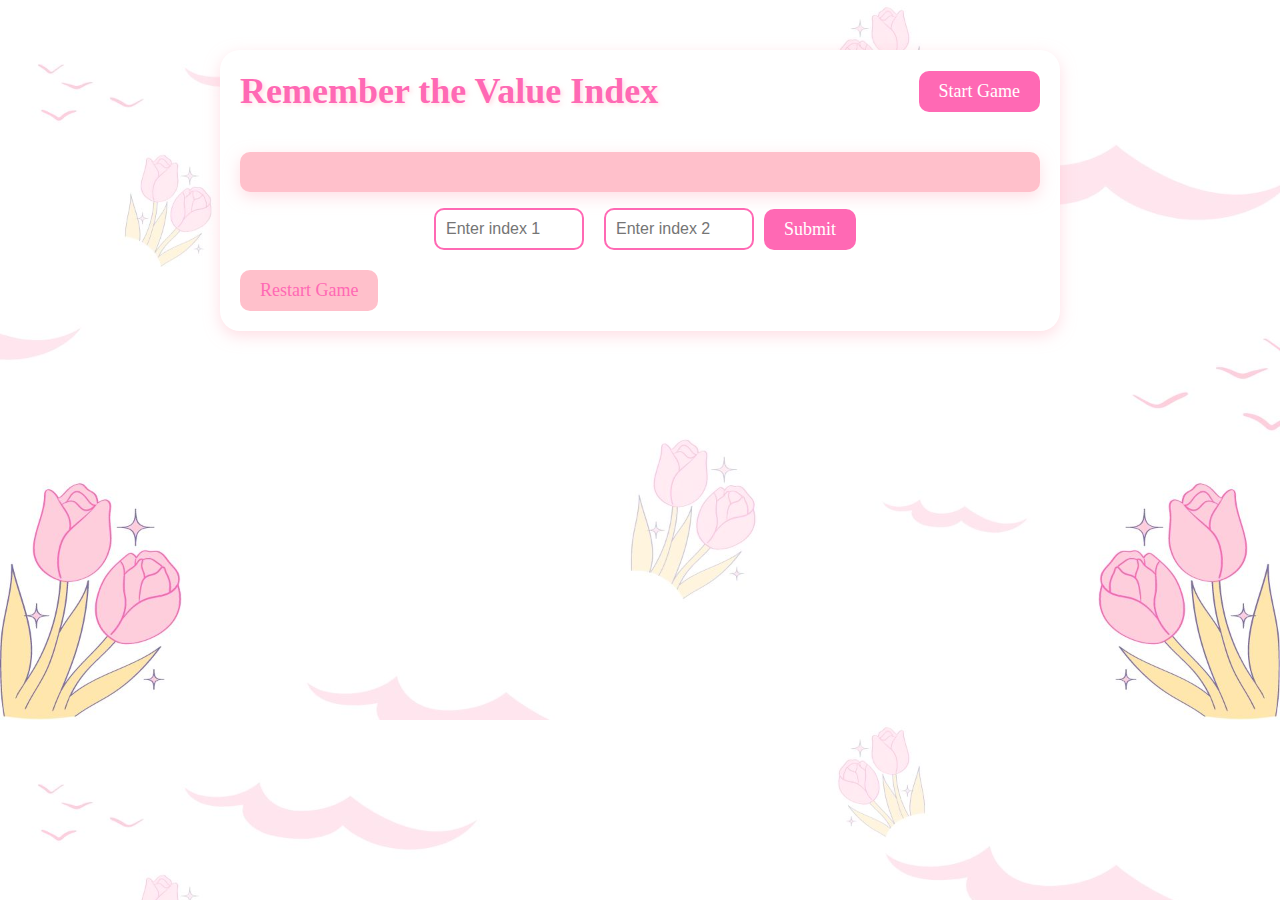
<file: index.html>
<!DOCTYPE html>
<html lang="en">
  <head>
    <meta charset="UTF-8" />
    <meta name="viewport" content="width=device-width, initial-scale=1.0" />
    <title>Remember the Value Index</title>
    <link rel="stylesheet" href="RemValueIndex.css" />
  </head>
  <body>
    <div class="container">
      <div class="header">
        <h1>Remember the Value Index</h1>
        <button id="startBtn" class="start-btn">Start Game</button>
      </div>
      <div id="game-board" class="game-board"></div>
      <div class="numbers-display" id="numbersDisplay"></div>
      <div id="input-section" class="input-section">
        <p id="instruction-text"></p>
        <div class="input-container">
          <input type="text" id="index1-input" placeholder="Enter index 1" />
          <input type="text" id="index2-input" placeholder="Enter index 2" />
          <button id="submit-btn">Submit</button>
        </div>
        <div id="message"></div>
      </div>
      <button id="restart-btn" class="restart-btn">Restart Game</button>
    </div>
    

    <div id="myModal" class="modal">
      <div class="modal-content">
        <span class="close" onclick="closeModal()">&times;</span>
        <label for="nameInput">Enter your name:</label>
        <input type="text" id="nameInput" />
        <button onclick="addName()">Add Name</button>
        <button onclick="downloadJson()">Download Name List</button>
      </div>
    </div>

    <script src="RemValueIndex.js"></script>

  </body>
</html>
</file>
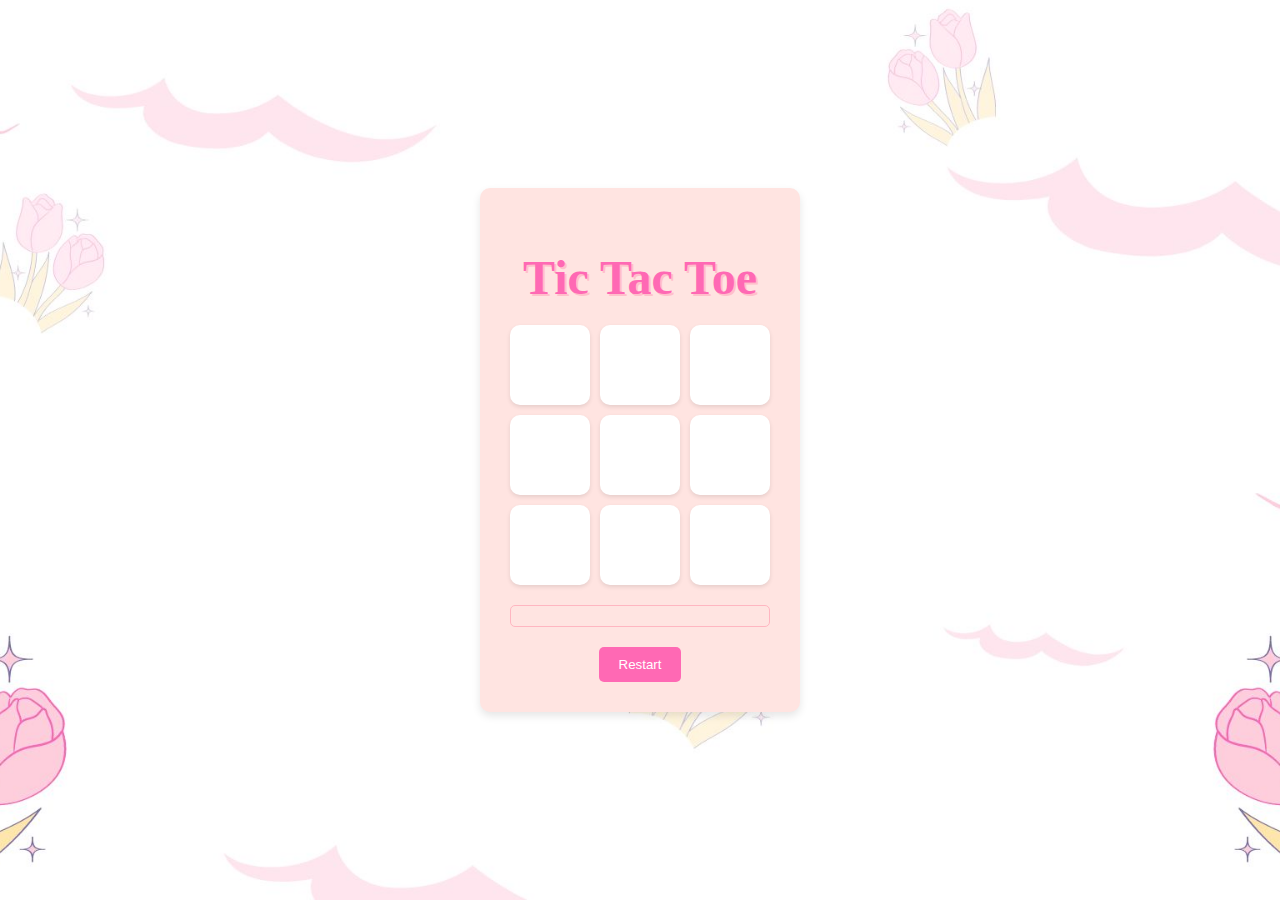
<file: TicTacToe.html>
<!DOCTYPE html>
<html lang="en">
<head>
    <meta charset="UTF-8">
    <meta name="viewport" content="width=device-width, initial-scale=1.0">
    <title>Tic Tac Toe</title>
    <link rel="stylesheet" href="TicTacToe.css">
</head>
<body>
    <div class="container">
        <h1>Tic Tac Toe</h1>
        
        <div class="board" id="board">
            <div class="cell" data-cell></div>
            <div class="cell" data-cell></div>
            <div class="cell" data-cell></div>
            <div class="cell" data-cell></div>
            <div class="cell" data-cell></div>
            <div class="cell" data-cell></div>
            <div class="cell" data-cell></div>
            <div class="cell" data-cell></div>
            <div class="cell" data-cell></div>
        </div>
        <div class="message" id="message"></div>
        <button class="restart-btn" id="restartBtn">Restart</button>
    </div>
    <script src="TicTacToe.js"></script>
</body>
</html>
</file>
<file: RemValueIndex.css>
/* General Styles */
body {
  font-family: 'Segoe UI', Tahoma, Geneva, Verdana, sans-serif;
  margin: 0;
  padding: 0;
  background-color: #ffeeff; /* Light pink background */
  background-image: url('bg4.jpg');
  background-size: cover;
}

.container {
  max-width: 800px;
  margin: 50px auto;
  padding: 20px;
  background-color: #fff;
  border-radius: 20px;
  box-shadow: 0 5px 15px rgba(255, 192, 203, 0.5); /* Light pink shadow */
}

/* Header Styles */
.header {
  display: flex;
  justify-content: space-between;
  align-items: center;
  margin-bottom: 20px;
}

.header h1 {
  color: #ff69b4; /* Hot pink color */
  font-family: 'Abril Fatface', cursive; /* Playful font */
  font-size: 36px;
  margin: 0;
  text-shadow: 2px 2px 4px rgba(255, 192, 203, 0.5); /* Light pink text shadow */
}

/* Game Board Styles */
.game-board {
  display: flex;
  flex-wrap: wrap;
  justify-content: center;
  align-items: center;
  margin-bottom: 20px;
}

.game-board div {
  width: 100px;
  height: 100px;
  background-color: #ff69b4; /* Hot pink background */
  color: white;
  display: flex;
  align-items: center;
  justify-content: center;
  margin: 10px;
  font-size: 36px;
  border-radius: 20px;
  box-shadow: 0 5px 15px rgba(255, 192, 203, 0.5); /* Light pink shadow */
  transition: transform 0.3s ease;
  cursor: pointer;
}

.game-board div:hover {
  transform: scale(1.05);
}

/* Numbers Display Styles */
.numbers-display {
  padding: 20px;
  background-color: #ffc0cb; /* Light pink background */
  border-radius: 10px;
  box-shadow: 0 5px 15px rgba(255, 192, 203, 0.5); /* Light pink shadow */
}

.numbers-display h2 {
  color: #ff69b4; /* Hot pink color */
  margin-top: 0;
  font-family: 'Abril Fatface', cursive; /* Playful font */
}

/* Input Section Styles */
.input-section {
  margin-bottom: 20px;
}

.input-container {
  display: flex;
  justify-content: center;
  align-items: center;
  margin-bottom: 20px;
}

.input-container input[type="text"] {
  padding: 10px;
  font-size: 16px;
  border: 2px solid #ff69b4; /* Hot pink border */
  border-radius: 10px;
  margin: 0 10px;
  width: 150px;
  box-sizing: border-box;
}

/* Button Styles */
button {
  padding: 10px 20px;
  font-size: 18px;
  background-color: #ff69b4; /* Hot pink background */
  color: white;
  border: none;
  border-radius: 10px;
  cursor: pointer;
  transition: background-color 0.3s;
  font-family: 'Abril Fatface', cursive; /* Playful font */
}

button:hover {
  background-color: #ff1493; /* Darker pink background on hover */
}

#message {
  margin-top: 20px;
  font-weight: bold;
  color: #ff69b4; /* Hot pink color */
  font-family: 'Abril Fatface', cursive; /* Playful font */
}

.start-btn {
  padding: 10px 20px;
  font-size: 18px;
  background-color: #ff69b4; /* Hot pink background */
  color: white;
  border: none;
  border-radius: 10px;
  cursor: pointer;
  transition: background-color 0.3s;
  font-family: 'Abril Fatface', cursive; /* Playful font */
}

.start-btn:hover {
  background-color: #ff1493; /* Darker pink background on hover */
}

.restart-btn {
  padding: 10px 20px;
  font-size: 18px;
  background-color: #ffc0cb; /* Light pink background */
  color: #ff69b4; /* Hot pink color */
  border: none;
  border-radius: 10px;
  cursor: pointer;
  transition: background-color 0.3s;
  font-family: 'Abril Fatface', cursive; /* Playful font */
}

.restart-btn:hover {
  background-color: #ffb6c1; /* Slightly darker pink background on hover */
}

/* Overlay */
.overlay {
  display: none; /* Hidden by default */
  position: fixed; /* Stay in place */
  z-index: 1000; /* Sit on top */
  left: 0;
  top: 0;
  width: 100%; /* Full width */
  height: 100%; /* Full height */
  background-color: rgba(255, 192, 203, 0.5); /* Light pink background with opacity */
  overflow: auto; /* Enable scroll if needed */
}

/* Modal */
.modal {
  display: none; /* Hidden by default */
  position: fixed; /* Stay in place */
  z-index: 1010; /* Sit on top */
  left: 50%;
  top: 50%;
  transform: translate(-50%, -50%);
  background-color: #fefefe;
  padding: 20px;
  border-radius: 20px;
  box-shadow: 0 0 20px rgba(255, 192, 203, 0.5); /* Light pink shadow */
}

/* Close Button */
.close {
  color: #ff69b4; /* Hot pink color */
  float: right;
  font-size: 24px;
  font-weight: bold;
  cursor: pointer;
}

.close:hover,
.close:focus {
  color: #ff1493; /* Darker pink color on hover */
  text-decoration: none;
}
</file>
<file: TicTacToe.css>
/* General Styles */
body {
    background-image: url('bg3.jpg');
    background-size: cover;
    
    background-repeat: no-repeat;
    background-position: center;
    font-family: 'Raleway', sans-serif;
    display: flex;
    justify-content: center;
    align-items: center;
    height: 100vh;
    margin: 0;
  }
  
  .container {
    text-align: center;
    background-color: #FFE4E1; /* Light pink background */
    padding: 30px;
    border-radius: 10px;
    box-shadow: 0 4px 8px rgba(0, 0, 0, 0.1);
  }
  
  /* Rest of your CSS code */
  /* Rest of your CSS code */
  
  h1 {
    color: #FF69B4; /* Hot pink color */
    font-family: 'Abril Fatface', cursive; /* You can use any suitable font */
    font-size: 3rem;
    margin-bottom: 20px;
    text-shadow: 2px 2px 0 #FFC0CB; /* Light pink text shadow */
  }
  
  #playerName {
    padding: 10px;
    font-size: 16px;
    border-radius: 5px;
    border: 1px solid #FFB6C1; /* Light pink border */
    margin-bottom: 20px;
  }
  
  /* Board and Cell Styles */
  .board {
    display: grid;
    grid-template-columns: repeat(3, 1fr);
    gap: 10px;
    margin: 20px auto;
  }
  
  .cell {
    width: 80px;
    height: 80px;
    background-color: #FFFFFF; /* White background */
    display: flex;
    align-items: center;
    justify-content: center;
    font-size: 2em;
    color: #FF69B4; /* Hot pink color */
    cursor: pointer;
    border-radius: 10px;
    box-shadow: 0 2px 4px rgba(0, 0, 0, 0.1);
    transition: background-color 0.3s ease;
  }
  
  .cell:hover {
    background-color: #FFC0CB; /* Light pink background on hover */
  }
  
  /* Game Message Styles */
  .message {
    margin: 20px 0;
    padding: 10px;
    background-color: #FFE4E1; /* Light pink background */
    border: 1px solid #FFB6C1; /* Light pink border */
    color: #FF69B4; /* Hot pink color */
    border-radius: 5px;
  }
  
  /* Restart Button Styles */
  .restart-btn {
    background-color: #FF69B4; /* Hot pink background */
    color: #FFFFFF; /* White text color */
    padding: 10px 20px;
    border: none;
    cursor: pointer;
    transition: background-color 0.3s ease;
    border-radius: 5px;
    font-family: 'Raleway', sans-serif; /* You can use any suitable font */
  }
  
  .restart-btn:hover {
    background-color: #FF1493; /* Darker pink background on hover */
  }
</file>
